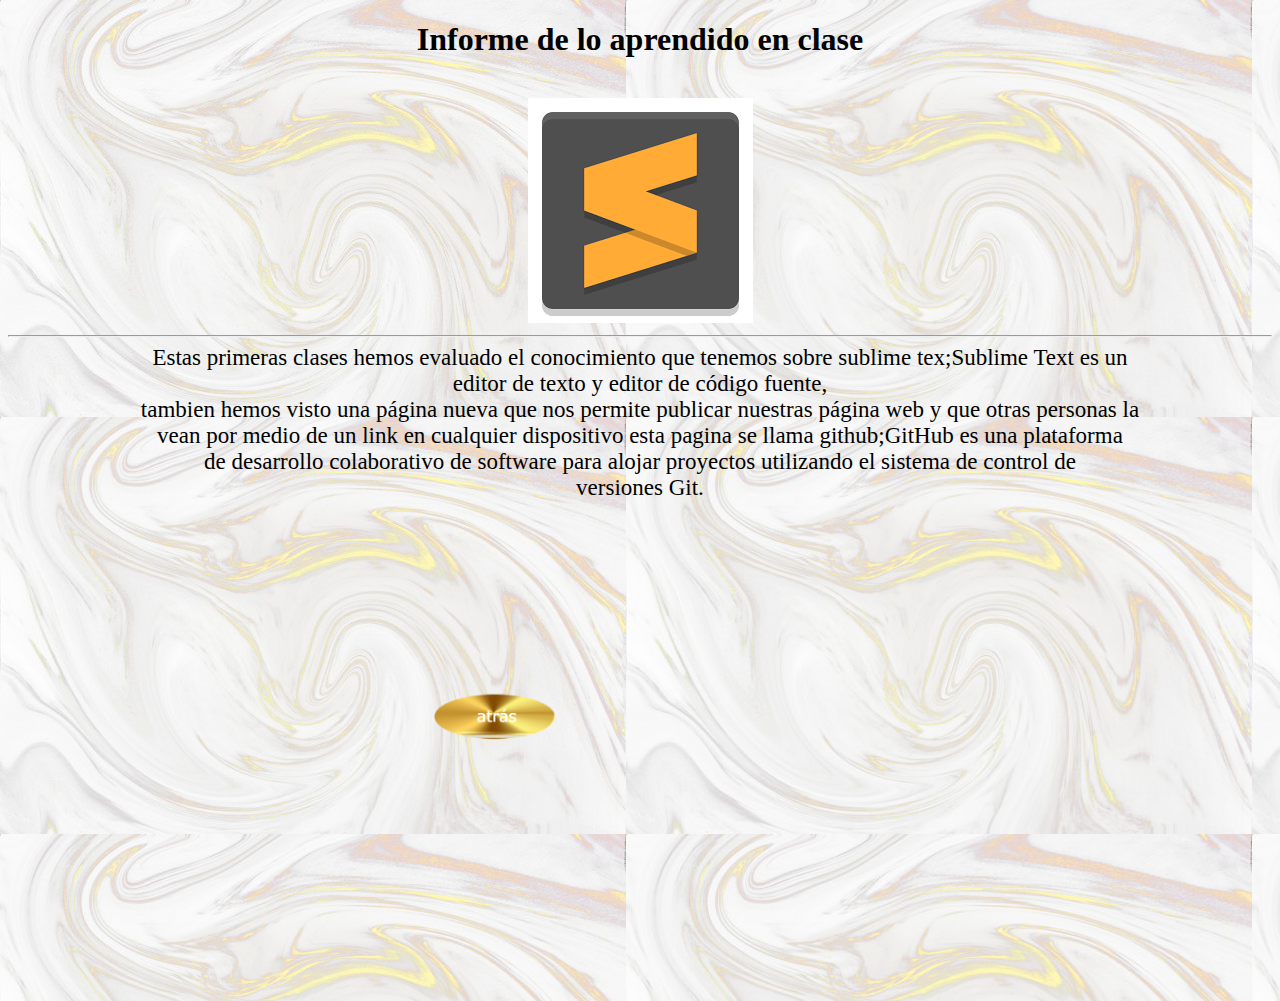
<file: actividad1.html>
<!DOCTYPE html>
<html>
<head>
	<title>1actividad</title>
</head>
<body background="fondo.jpg">
	<b><center><h1>Informe de lo aprendido en clase</h1></center></b>
	<br>
	<center><img src="imagensublimetext.png"></center>
	<hr>
	<div style="font-size: 23px;font-family:Bahnschrift ">
		<center>
        Estas primeras clases hemos evaluado el conocimiento que tenemos sobre sublime tex;Sublime Text es un<br>editor de texto y editor de código fuente,<br>
     tambien hemos visto una página nueva que nos permite publicar nuestras página web y que otras personas la<br>vean por medio de un link en cualquier dispositivo esta pagina se llama github;GitHub es una plataforma<br> de desarrollo colaborativo de software para alojar proyectos utilizando el sistema de control de<br>versiones Git.<br>
      </center> 

	</div>
	<a href="index.html"><img src="atras.png"height="500" style="float: left">
</body>
</!DOCTYPE html>
</html>
</file>
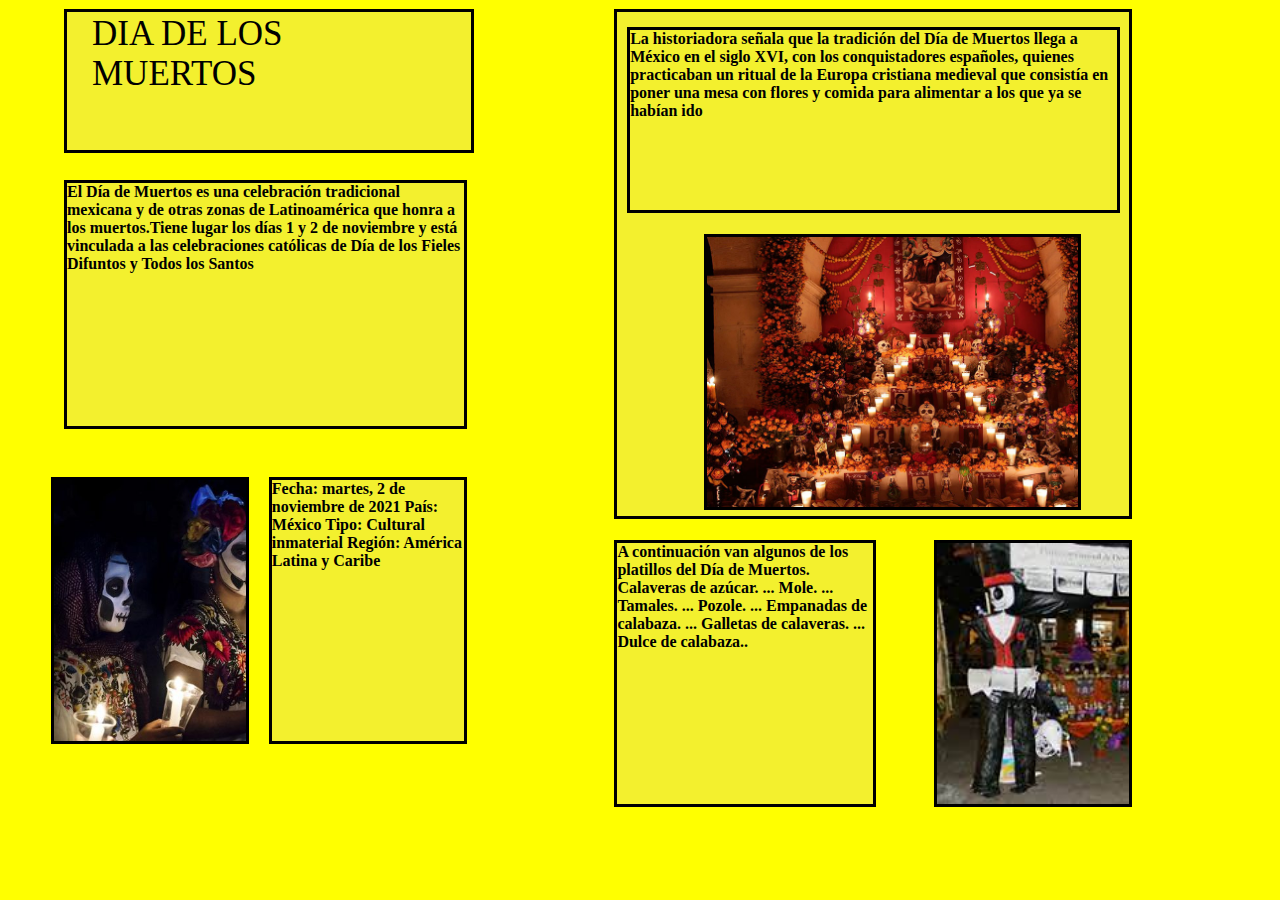
<file: actividad1periodo2.html>
<!DOCTYPE html>
<html>
<head>
	<title>ACTcss</title>
	<link rel="stylesheet" type="text/css" href="actividad1.css">
</head>
<body>
<div class="c1">
	<div class="titulo">DIA DE LOS MUERTOS</div>
	<div class="parra">
		<b>El Día de Muertos es una celebración tradicional mexicana y de otras zonas de Latinoamérica que honra a los muertos.​​Tiene lugar los días 1 y 2 de noviembre y está vinculada a las celebraciones católicas de Día de los Fieles Difuntos y Todos los Santos</b>
	</div>
	<div class="parrb">
		<b>Fecha: martes, 2 de noviembre de 2021
País: México
Tipo: Cultural inmaterial
Región: América Latina y Caribe</b>
	</div>
	<div class="cuadrito2"></div>
	<div class="parrc">
		<b>La historiadora señala que la tradición del Día de Muertos llega a México en el siglo XVI, con los conquistadores españoles, quienes practicaban un ritual de la Europa cristiana medieval que consistía en poner una mesa con flores y comida para alimentar a los que ya se habían ido</b>
	</div>
	<div class="parrd">
		<b>A continuación van algunos de los platillos del Día de Muertos.
Calaveras de azúcar. ...
Mole. ...
Tamales. ...
Pozole. ...
Empanadas de calabaza. ...
Galletas de calaveras. ...
Dulce de calabaza..</b>
	</div>
	<div class="fotom1"></div>
	<div class="fotom2"></div>
	<div class="fotom3"></div>
	<div class="fotom4"></div>
</div>
</body>
</html>
</file>
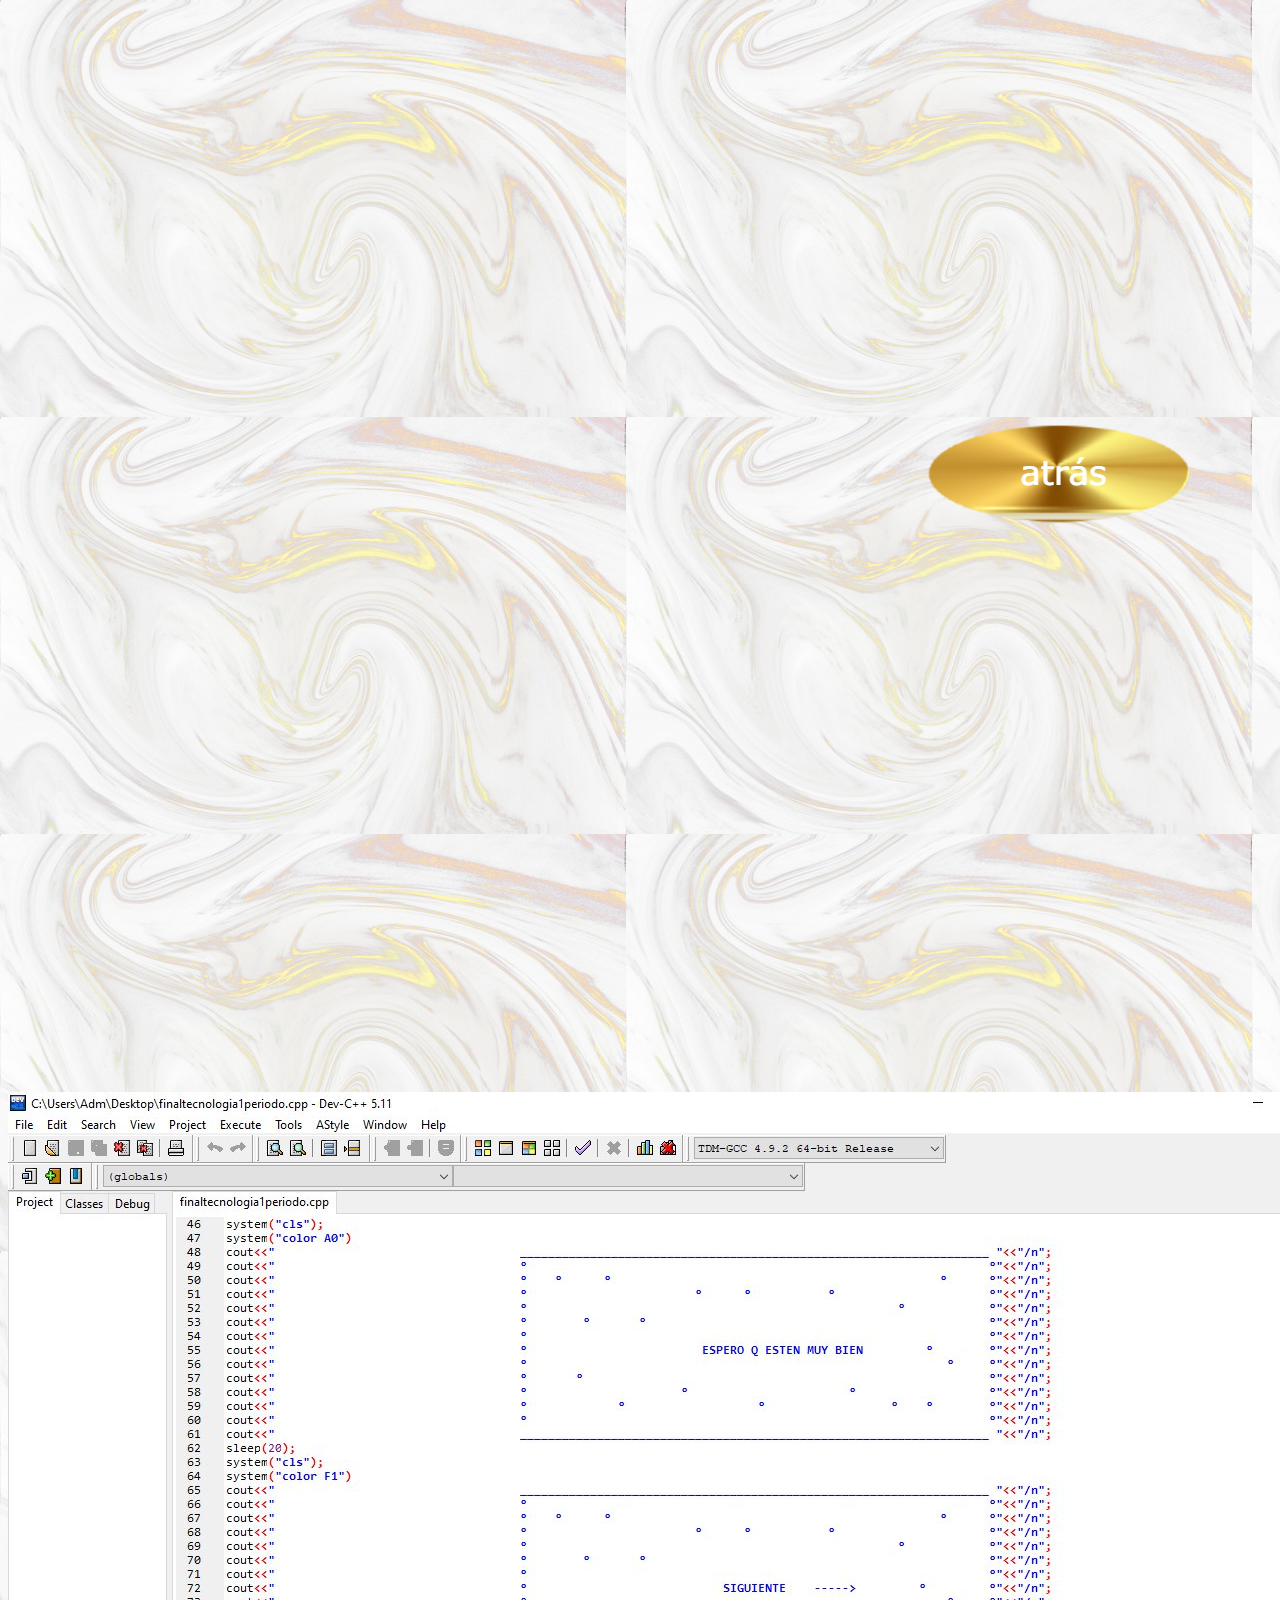
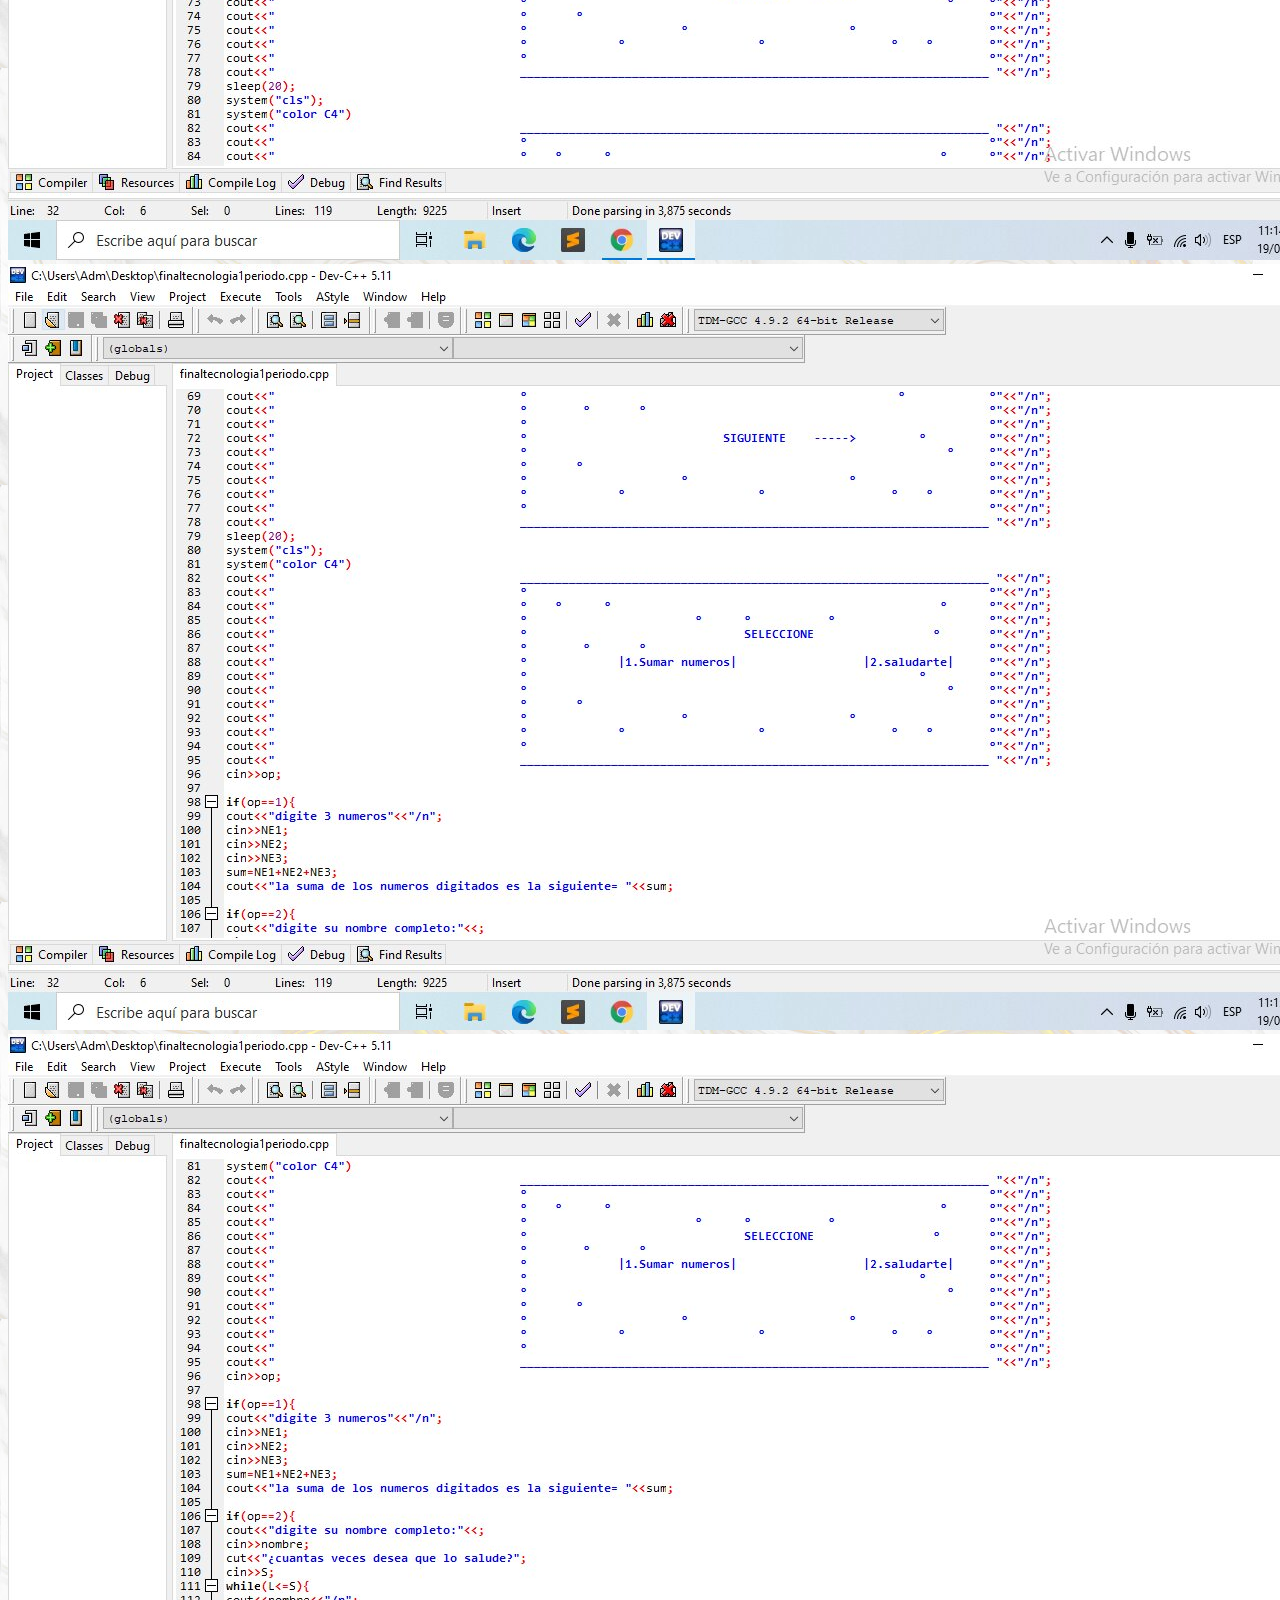
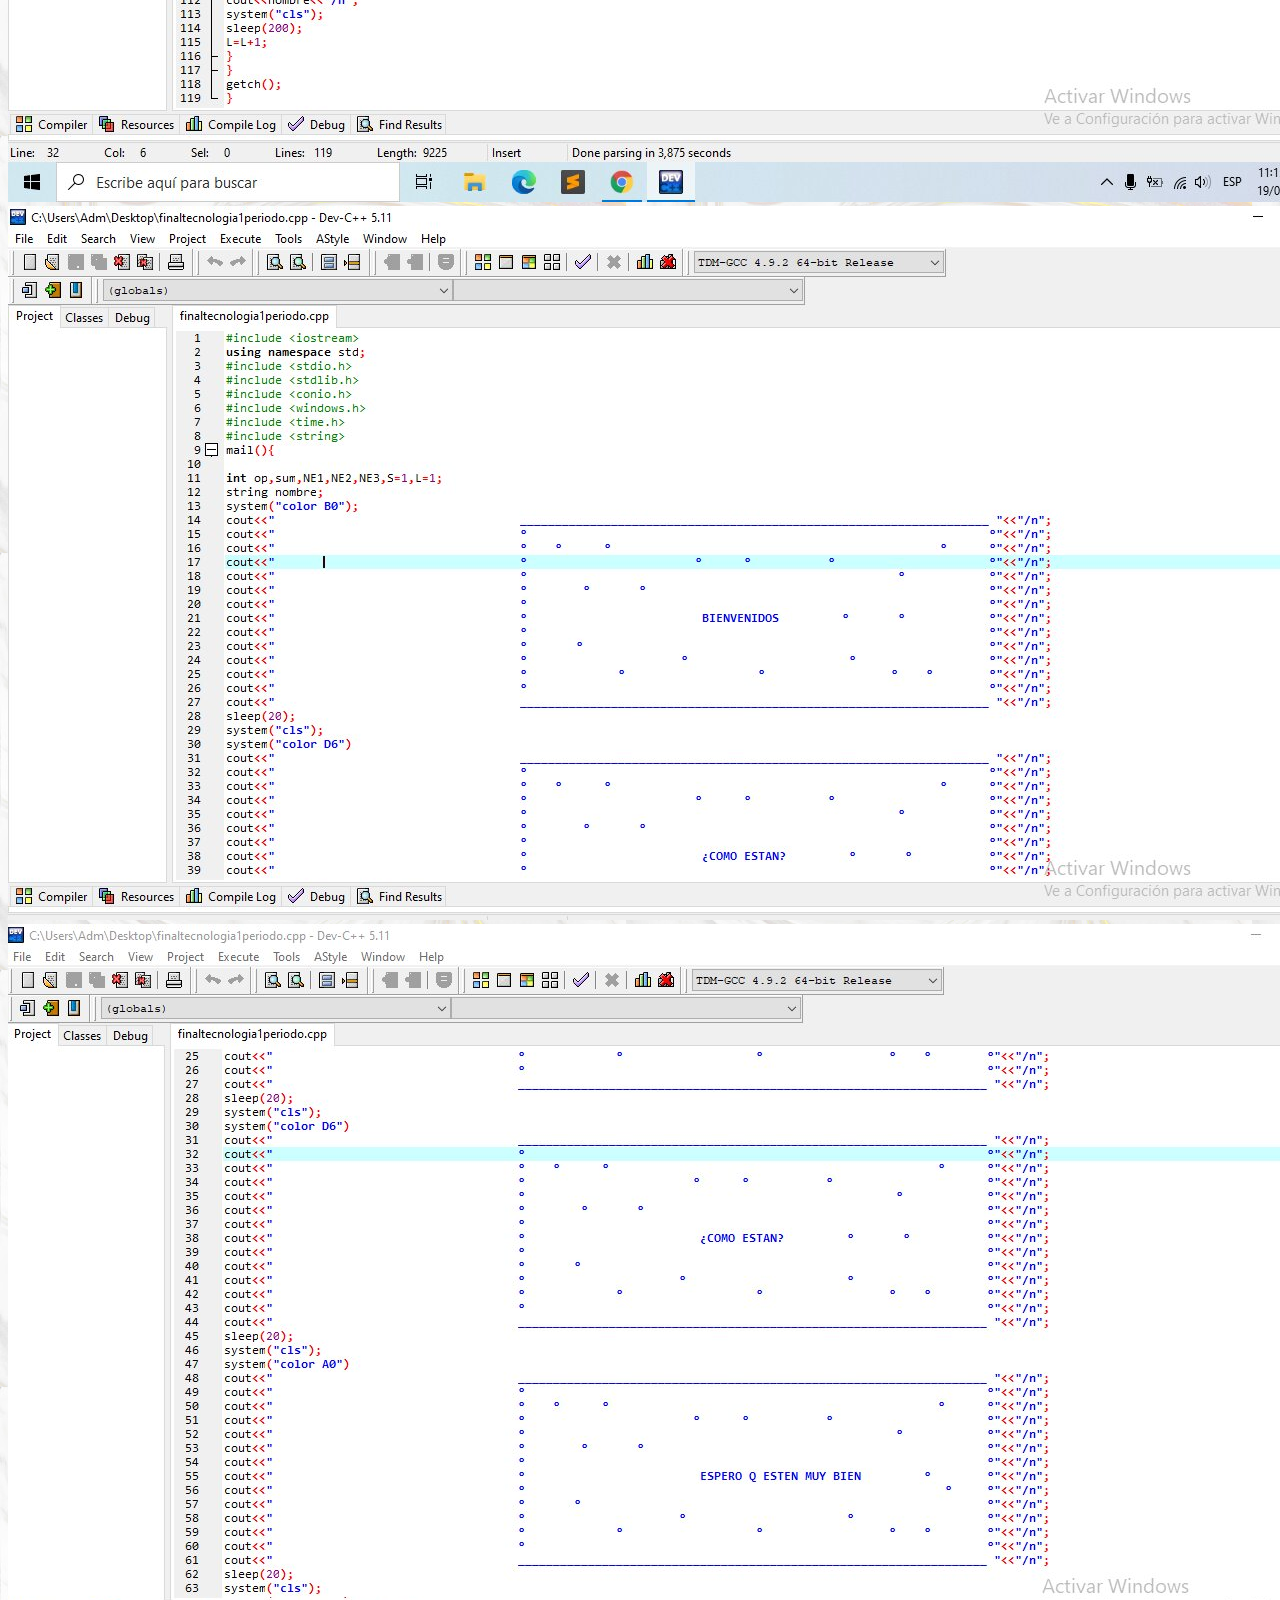
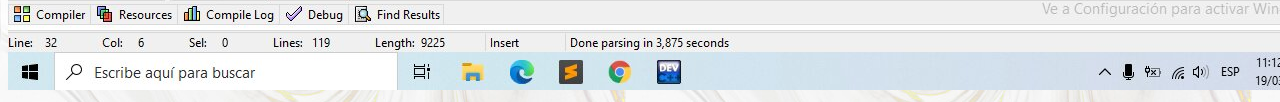
<file: final1periodo.html>
<!DOCTYPE html>
<html>
<head>
	<title>c++</title>
</head>
<body background="fondo.jpg">
<a href="index.html"></a></a><img src="atras.png">
<img src="algo1.jpg"></center>
<img src="algo2.jpg"></center>
<img src="algo3.jpg"></center>
<img src="algo4.jpg"></center>
<img src="algo5.jpg"></center>
</body>
</html>
</file>
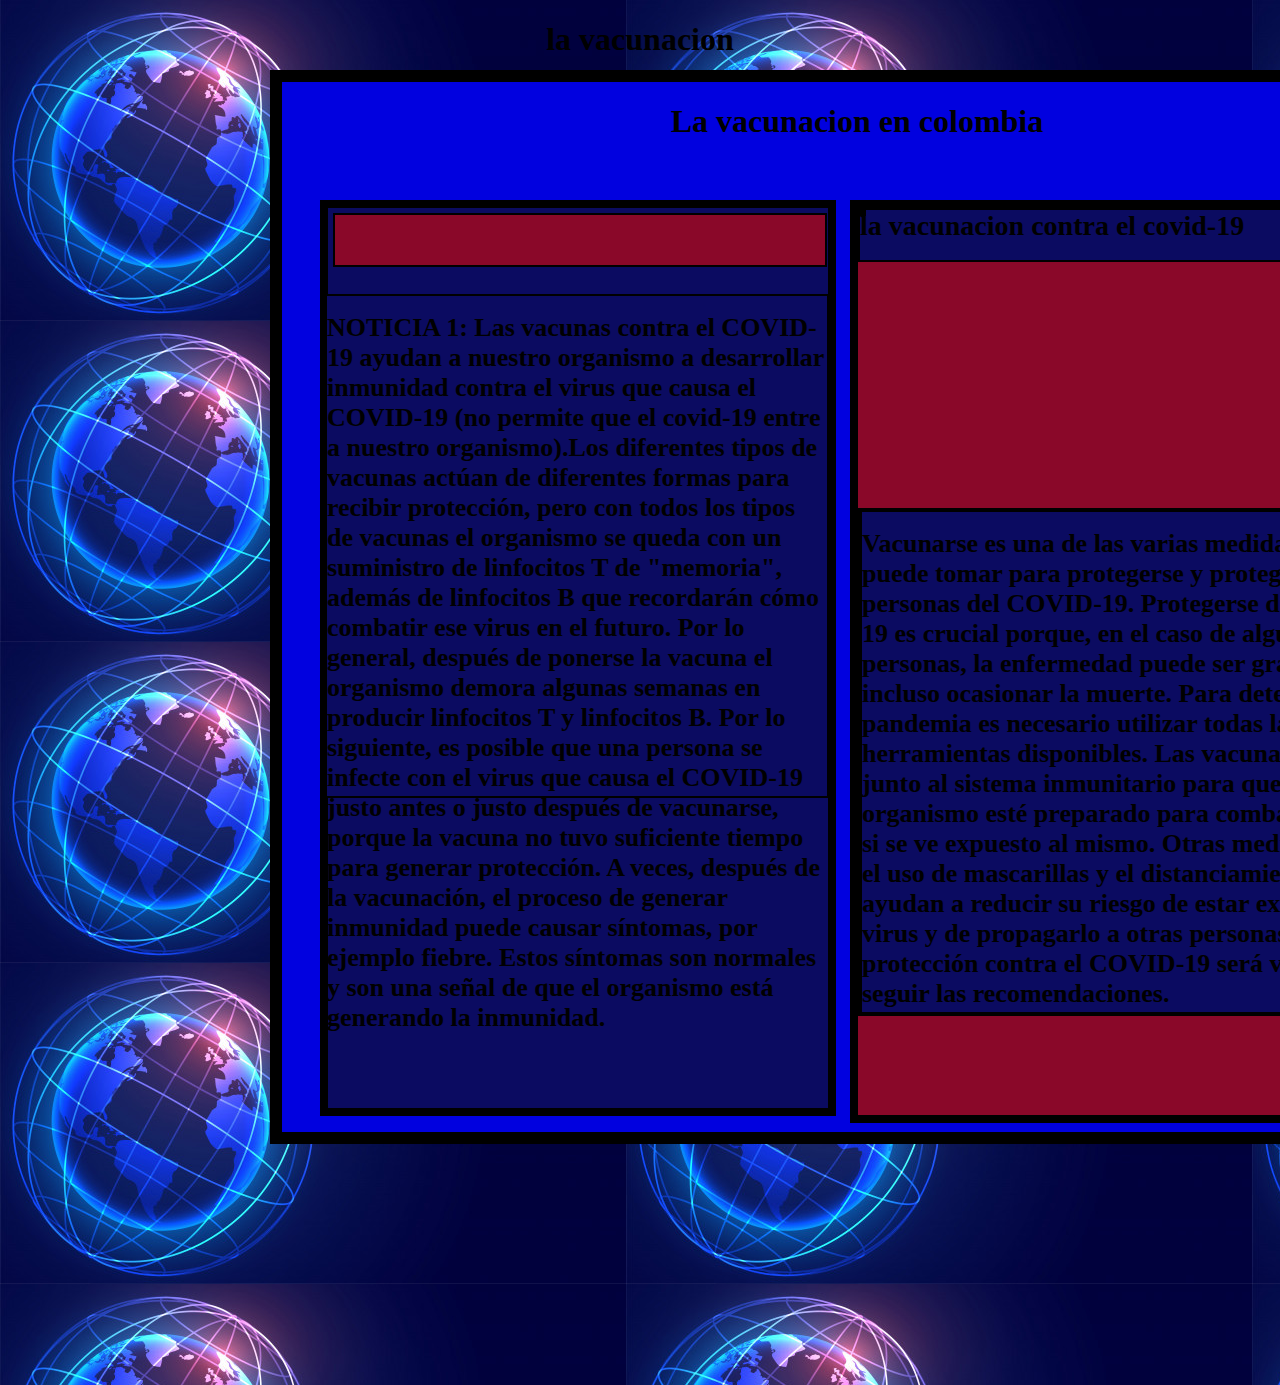
<file: parcial.html>
<!DOCTYPE html>
<html>
<head>
	<title>noticias</title>
	<center><h1>la vacunacion</h1></center>
</head>

<body background="fondoparcial.jpg">
	<div style="position: absolute;top: 70px;left: 270px;width: 1150px;height:1050px; background: #0101DF; border:solid black 12px"

		<div style="position: absolute;top: 25px;left: 40px;width: 700px;height:80px; background: #0B0B61; border:solid black 8px"><center><h1>La vacunacion en colombia</h1></center></div>
	</div>
	<div style="position: absolute;top: 200px;left: 320px;width: 500px;height:900px; background: #0B0B61; border:solid black 8px">

		<div style="position: absolute;top: 5px;left: 5px;width: 490px;height:50px; background: #8A0829; border:solid black 2px"></div>
	</div>
	<div style="position: absolute;top: 299px;left: 399px;width: 399px;height:170px; background: #0B0B61; border:solid black 2px">
		<img src="vacuna.png">
	</div>
	<div style="position: absolute;top:294px;left: 325px;width: 500px;
	height: 500px;background: #0B0B61 ;border: solid black 2px;font-size: 13px"><h1>NOTICIA 1: Las vacunas contra el COVID-19 ayudan a nuestro organismo a desarrollar inmunidad contra el virus que causa el COVID-19 (no permite que el covid-19 entre a nuestro organismo).Los diferentes tipos de vacunas actúan de diferentes formas para recibir protección, pero con todos los tipos de vacunas el organismo se queda con un suministro de linfocitos T de "memoria", además de linfocitos B que recordarán cómo combatir ese virus en el futuro.

Por lo general, después de ponerse la vacuna el organismo demora algunas semanas en producir linfocitos T y linfocitos B. Por lo siguiente, es posible que una persona se infecte con el virus que causa el COVID-19 justo antes o justo después de vacunarse,  porque la vacuna no tuvo suficiente tiempo para generar protección.

A veces, después de la vacunación, el proceso de generar inmunidad puede causar síntomas, por ejemplo fiebre. Estos síntomas son normales y son una señal de que el organismo está generando la inmunidad.
</h1></div>
<div style="position: absolute;top: 200px;left: 850px;width: 570px;height: 907px;background: #8A0829 ;border: solid black 8px"><img src="vacuna.png">

	<b><div style="position: absolute;top: 0px;left: 0px;width: 550px;height: 50px;background: #0B0B61;border: solid black 2px;font-size:28px">la vacunacion contra el covid-19</div></b>
<div style="position: absolute;top: 0px;left: 0px;width: 0px;height: 0px;background:#0B0B61;border: solid black 4px "></div>
<div style="position: absolute;top: 300px;left: 0px;width: 550px;height: 500px;background:#0B0B61;border: solid black 4px;font-size: 13px "><h1>Vacunarse es una de las varias medidas que puede tomar para protegerse y proteger a otras personas del COVID-19.  Protegerse del COVID-19 es crucial porque, en el caso de algunas personas, la enfermedad puede ser grave e incluso ocasionar la muerte.

Para detener una pandemia es necesario utilizar todas las herramientas disponibles. Las vacunas actúan junto al sistema inmunitario para que su organismo esté preparado para combatir el virus si se ve expuesto al mismo. Otras medidas, como el uso de mascarillas y el distanciamiento social, ayudan a reducir su riesgo de estar expuesto al virus y de propagarlo a otras personas. La mejor protección contra el COVID-19 será vacunarse y seguir las recomendaciones.</h1>
	
</div></div>
</body>

</html>
</file>
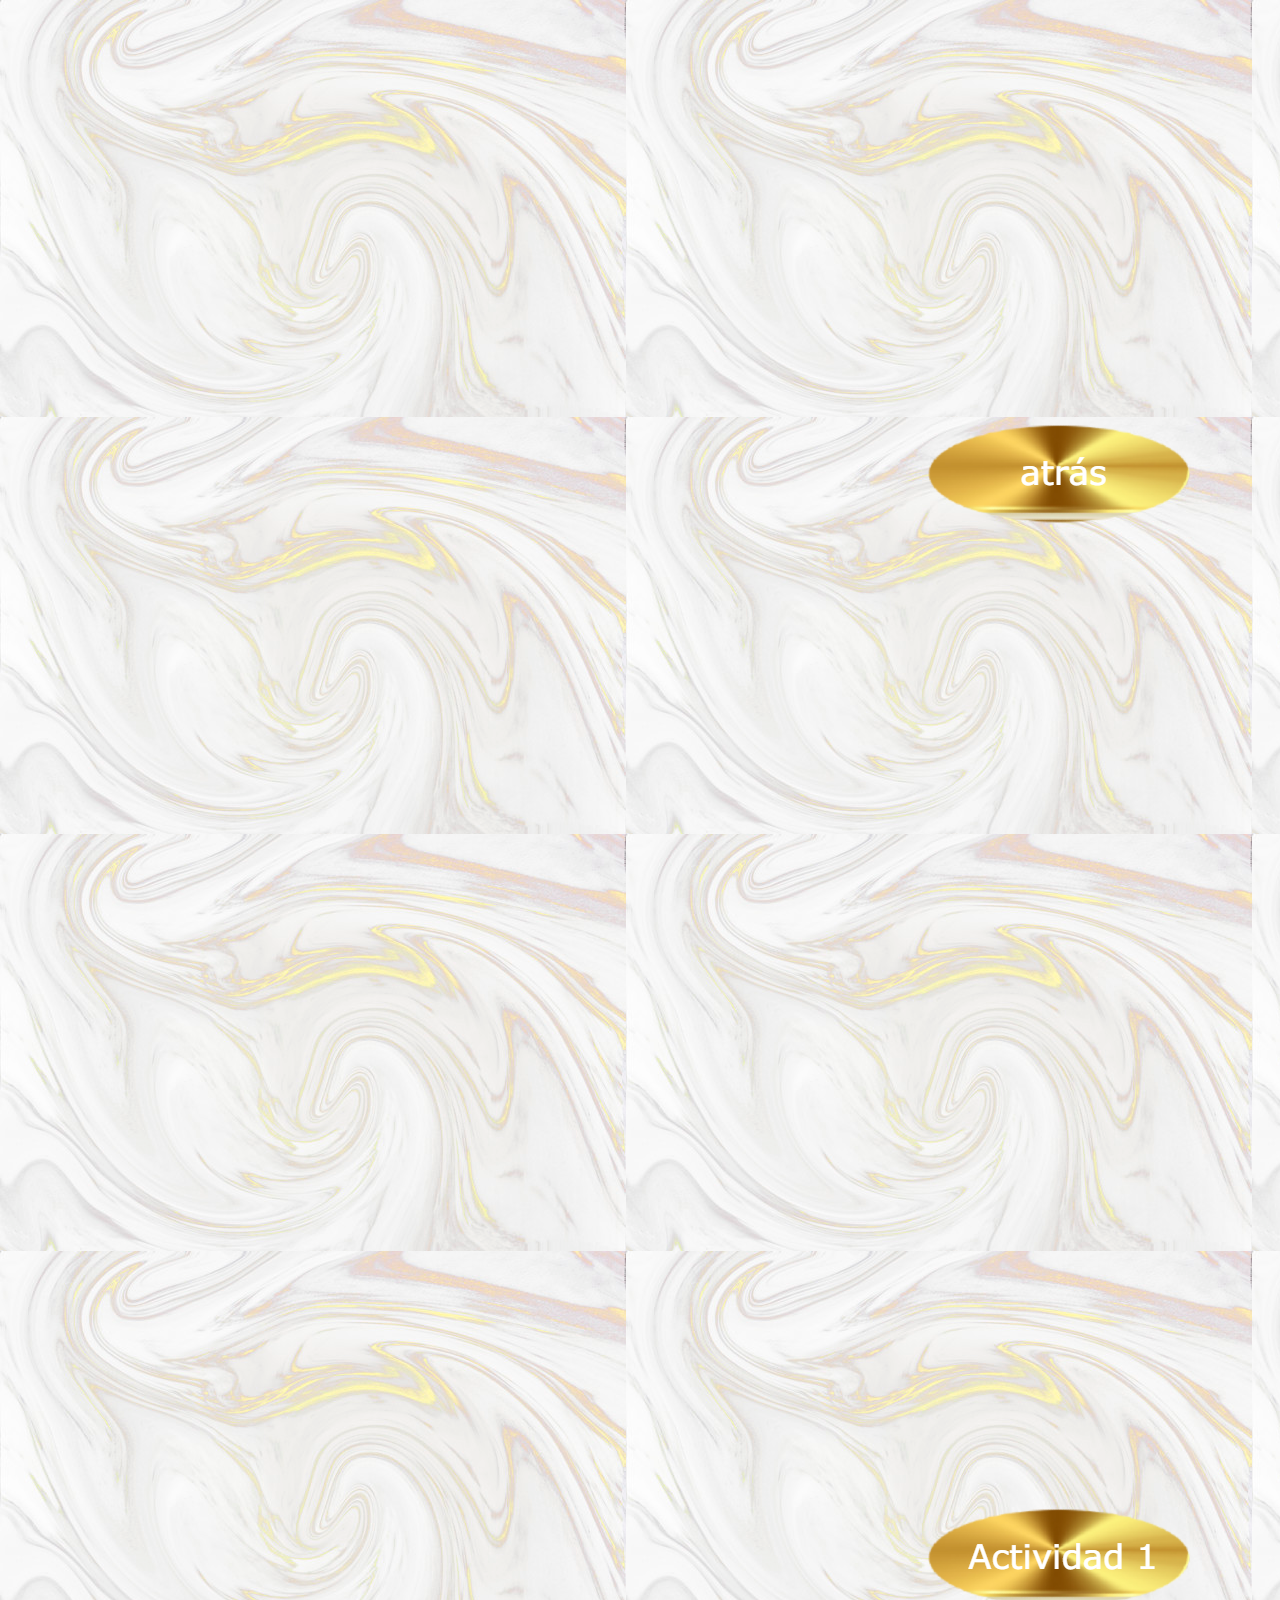
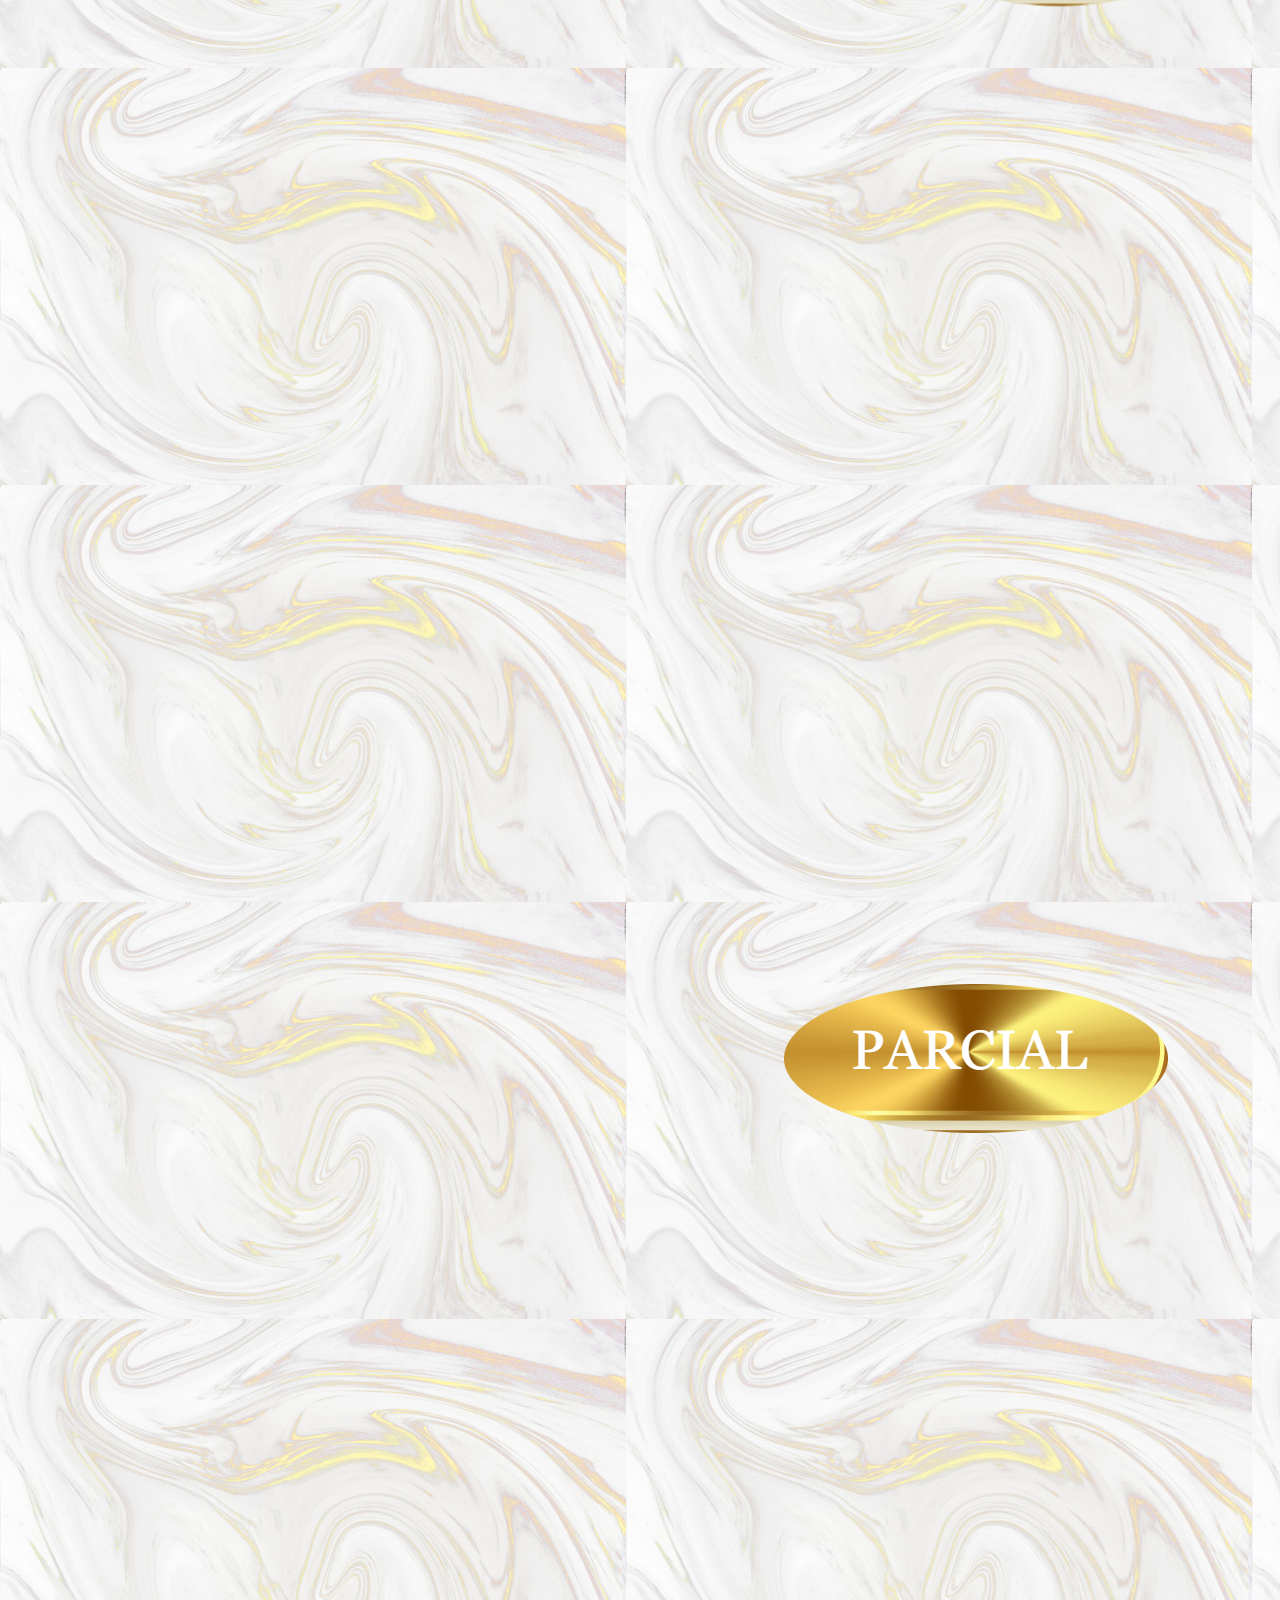
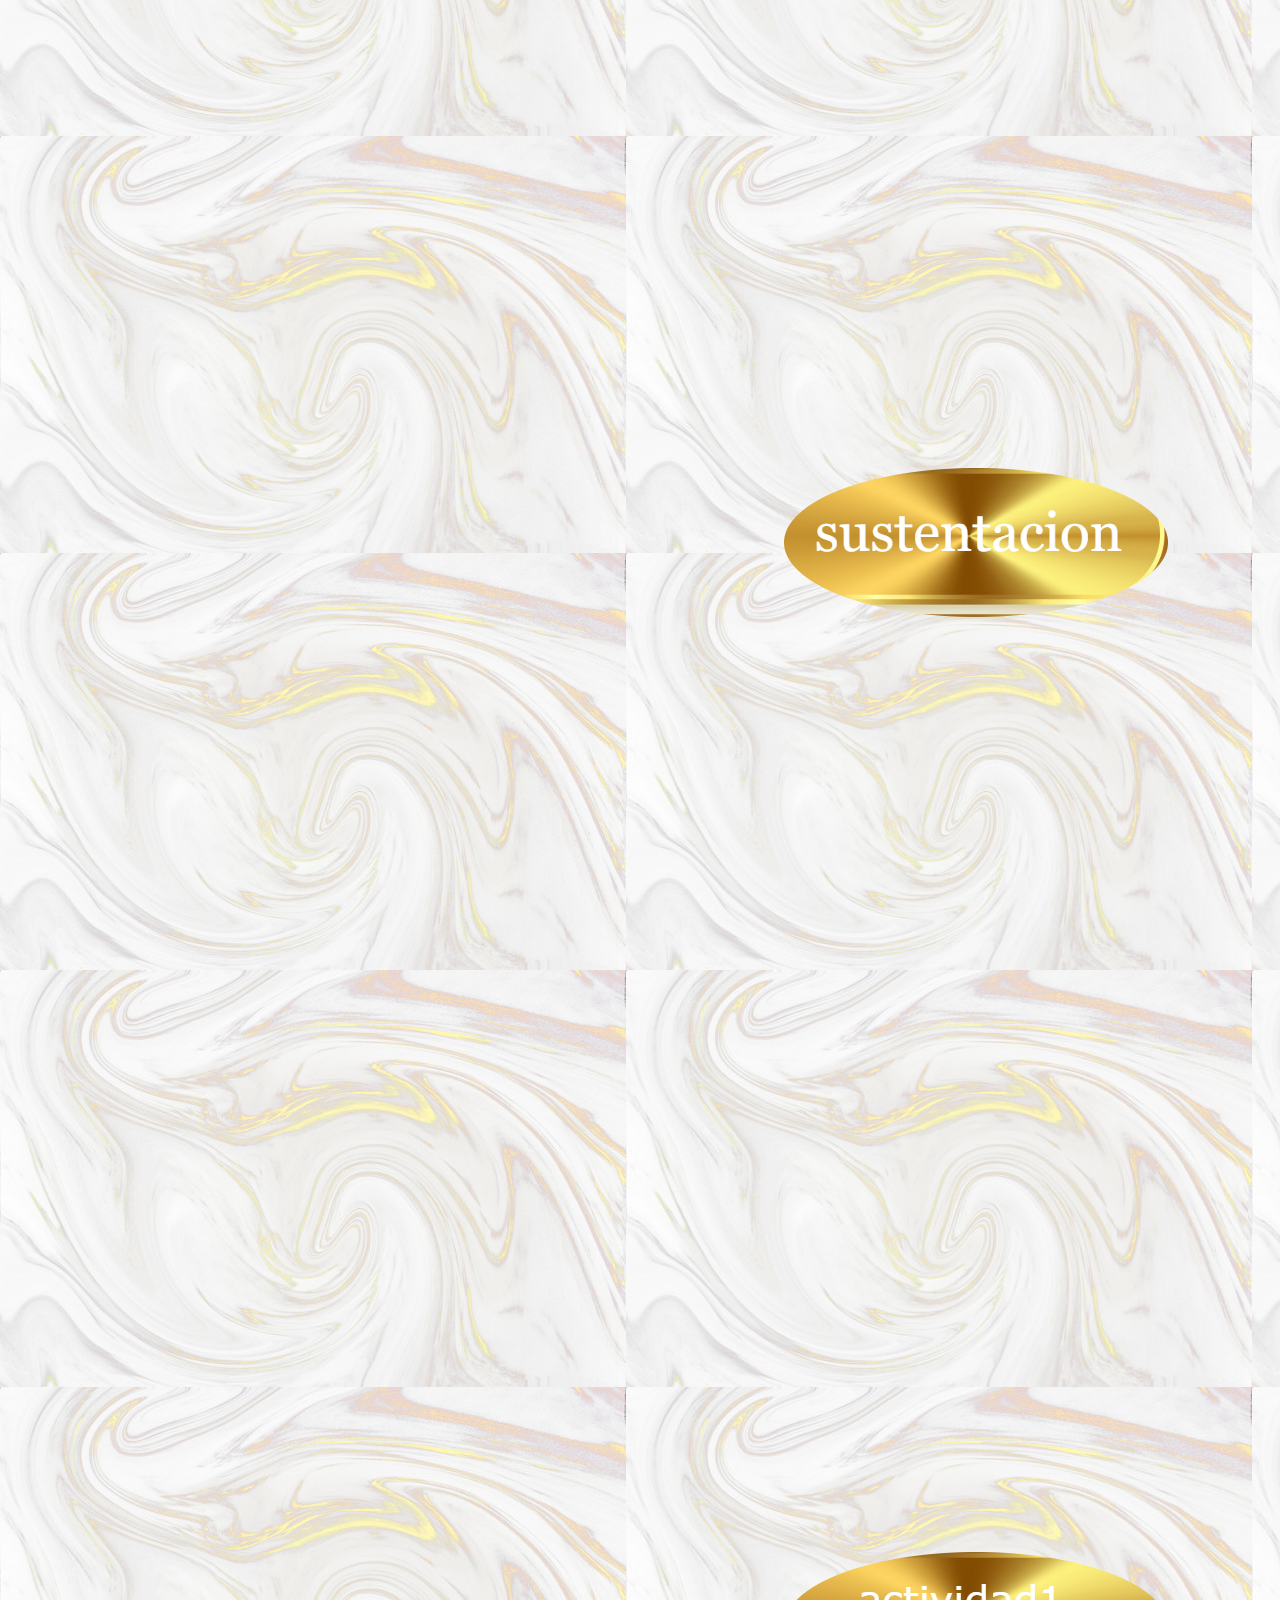
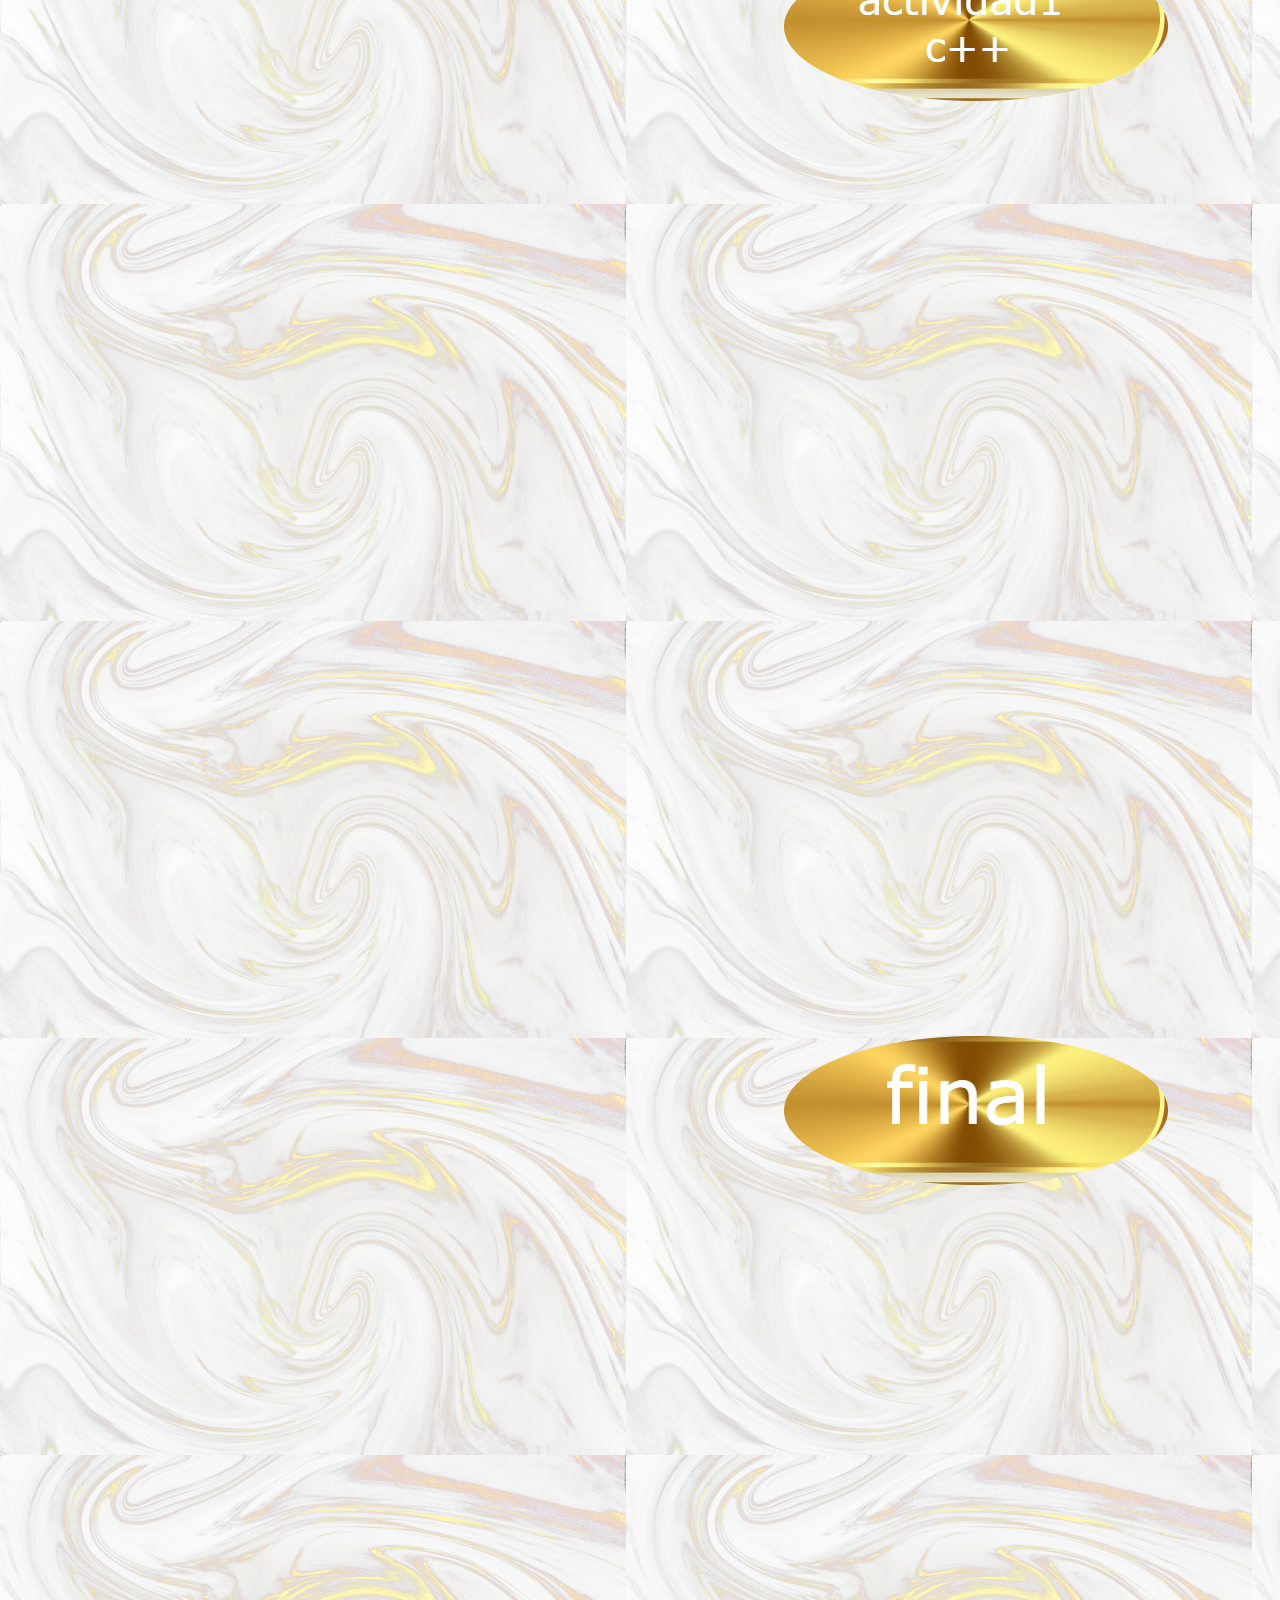
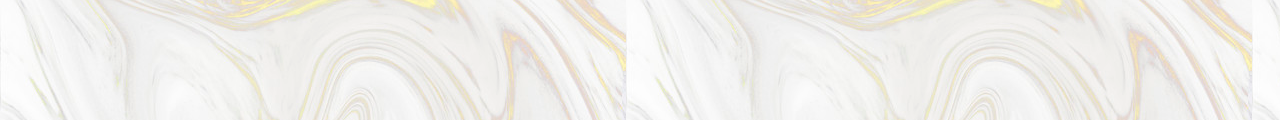
<file: periodo1.html>
<!DOCTYPE html>
<html>
<head>
	<title>inicio</title>
</head>
<body background="fondo.jpg">
</head>
<body>
<a href="index.html"><img src="atras.png"></a>
<a href="actividad1.html"><img src="actividad1.png"></a>
<a href="parcial.html"><img src="botonparcial.png"></a>
<a href="sustentacion.html"><img src="sustentacion.png"></a>
<a href="actividad1c++.html"><img src="c++.png"></a>
<a href="final1periodo.html"><img src="final1periodo.png"></a>
</body>
</html>
</file>
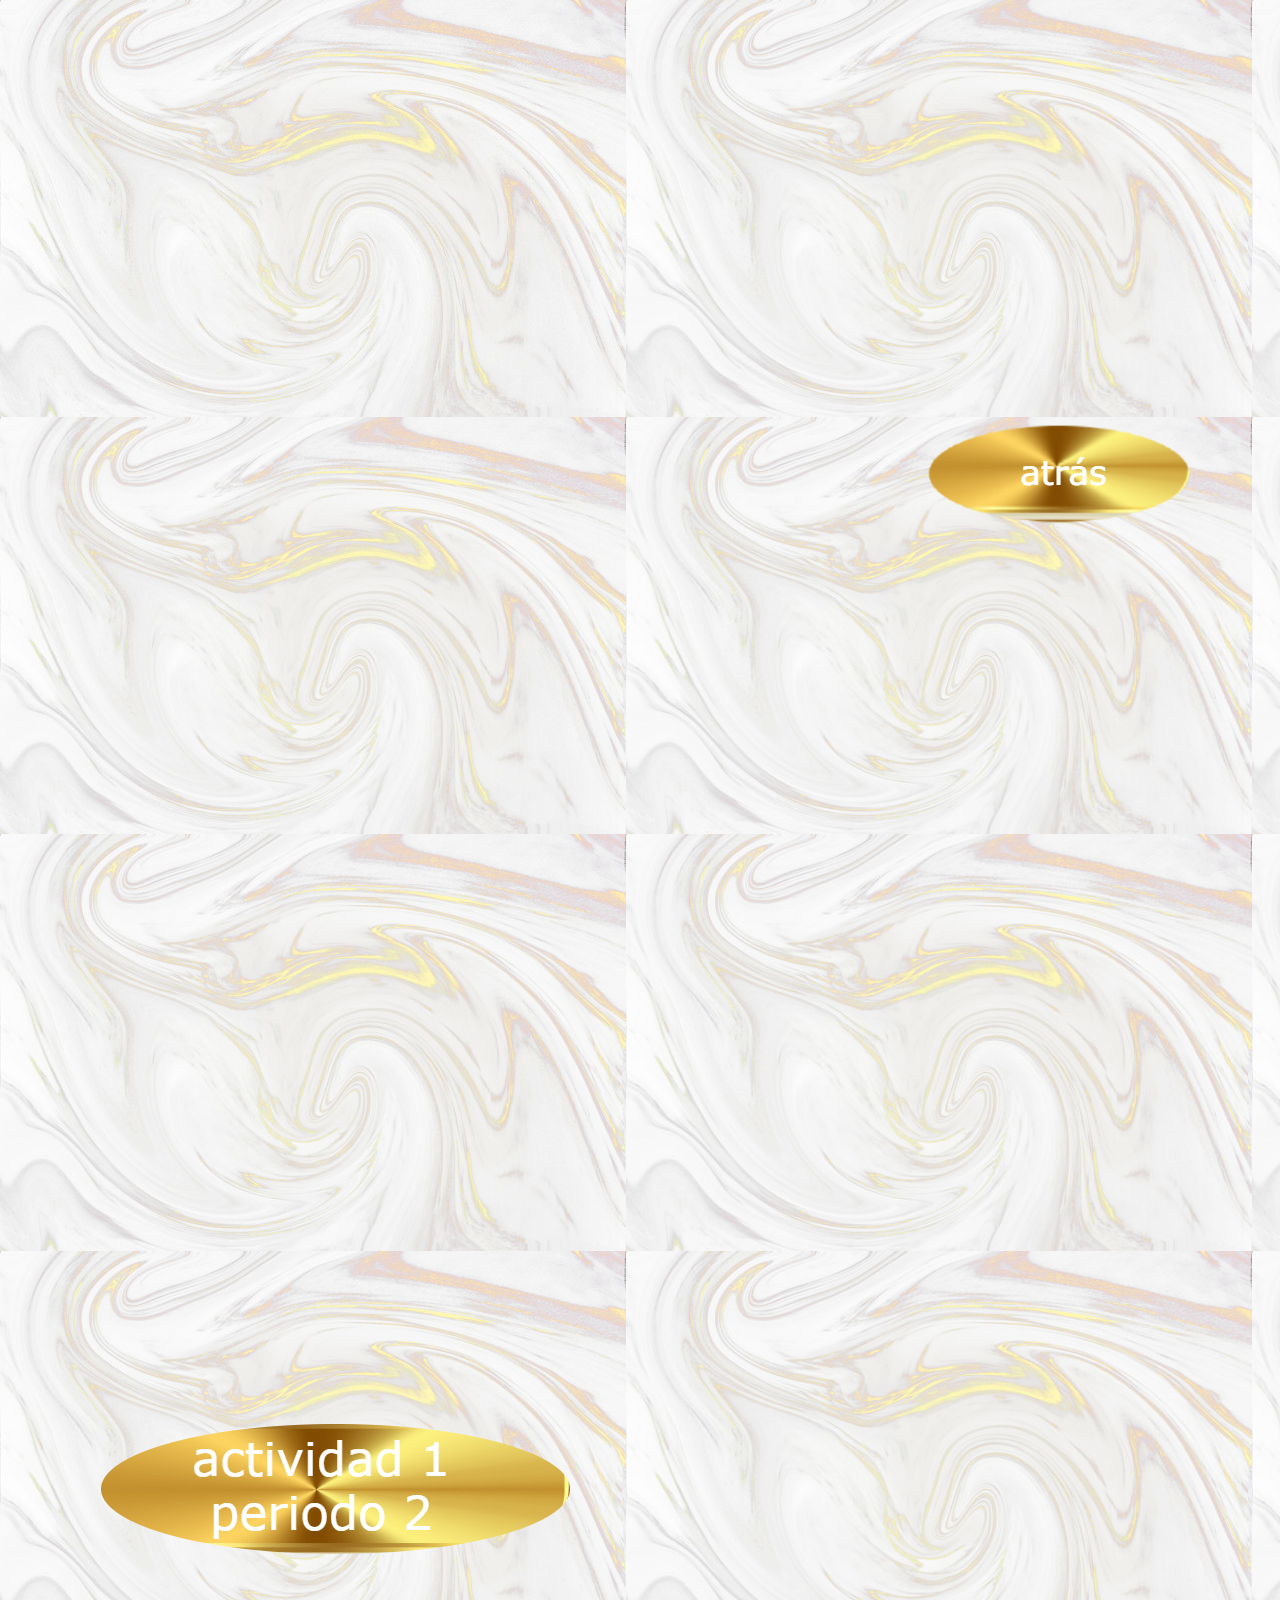
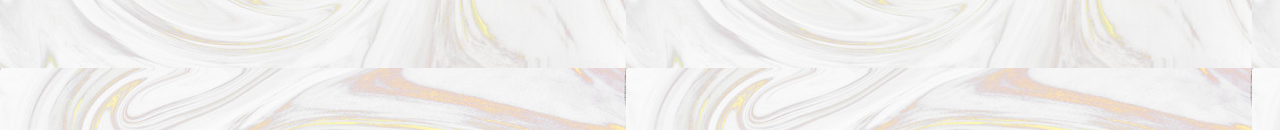
<file: periodo2.html>
<!DOCTYPE html>
<html>
<head>
	<title>inicio</title>
</head>
<body background="fondo.jpg">
</head>
<body>
<a href="index.html"><img src="atras.png"></a>
<a href="actividad1periodo2.html"><img src="actividad1p2.png"></a>
</body>
</html>
</file>
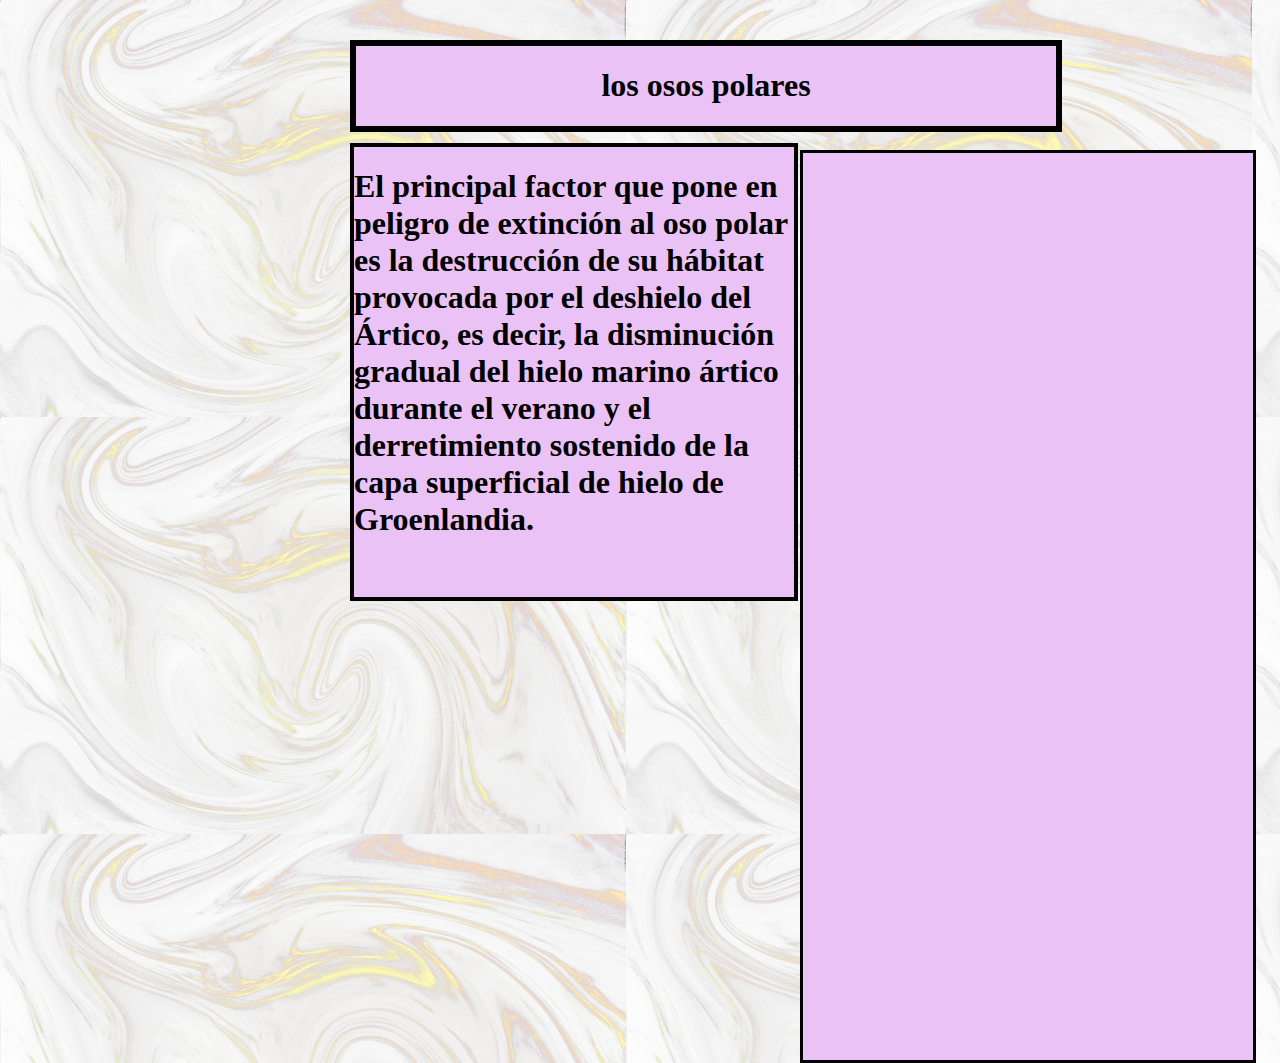
<file: sustentacion.html>
<!DOCTYPE html>
<html>
<head>
	<title>sustentacion</title>
</head>
<body body background="fondo.jpg">
	<div style="position: absolute;top: 40px;left: 350px;width: 700px;height:80px; background: #EBC2F5; border:solid black 6px"><center><h1>los osos polares</h1></center></div>
	<div style="position: absolute;top:143px;left: 350px;width: 440px;
	height: 450px;background: #EBC2F5 ;border: solid black 4px;font-size: 16px"><h1>El principal factor que pone en peligro de extinción al oso polar es la destrucción de su hábitat provocada por el deshielo del Ártico, es decir, la disminución gradual del hielo marino ártico durante el verano y el derretimiento sostenido de la capa superficial de hielo de Groenlandia.
</h1></div>
<div style="position: absolute;top: 150px;left: 800px;width: 450px;height: 907px;background: #EBC2F5 ;border: solid black 3px"></div><div img src="osote.png" style="position: absolute;top: 150px;left: 150px"></div>
</body>
</html>
</file>
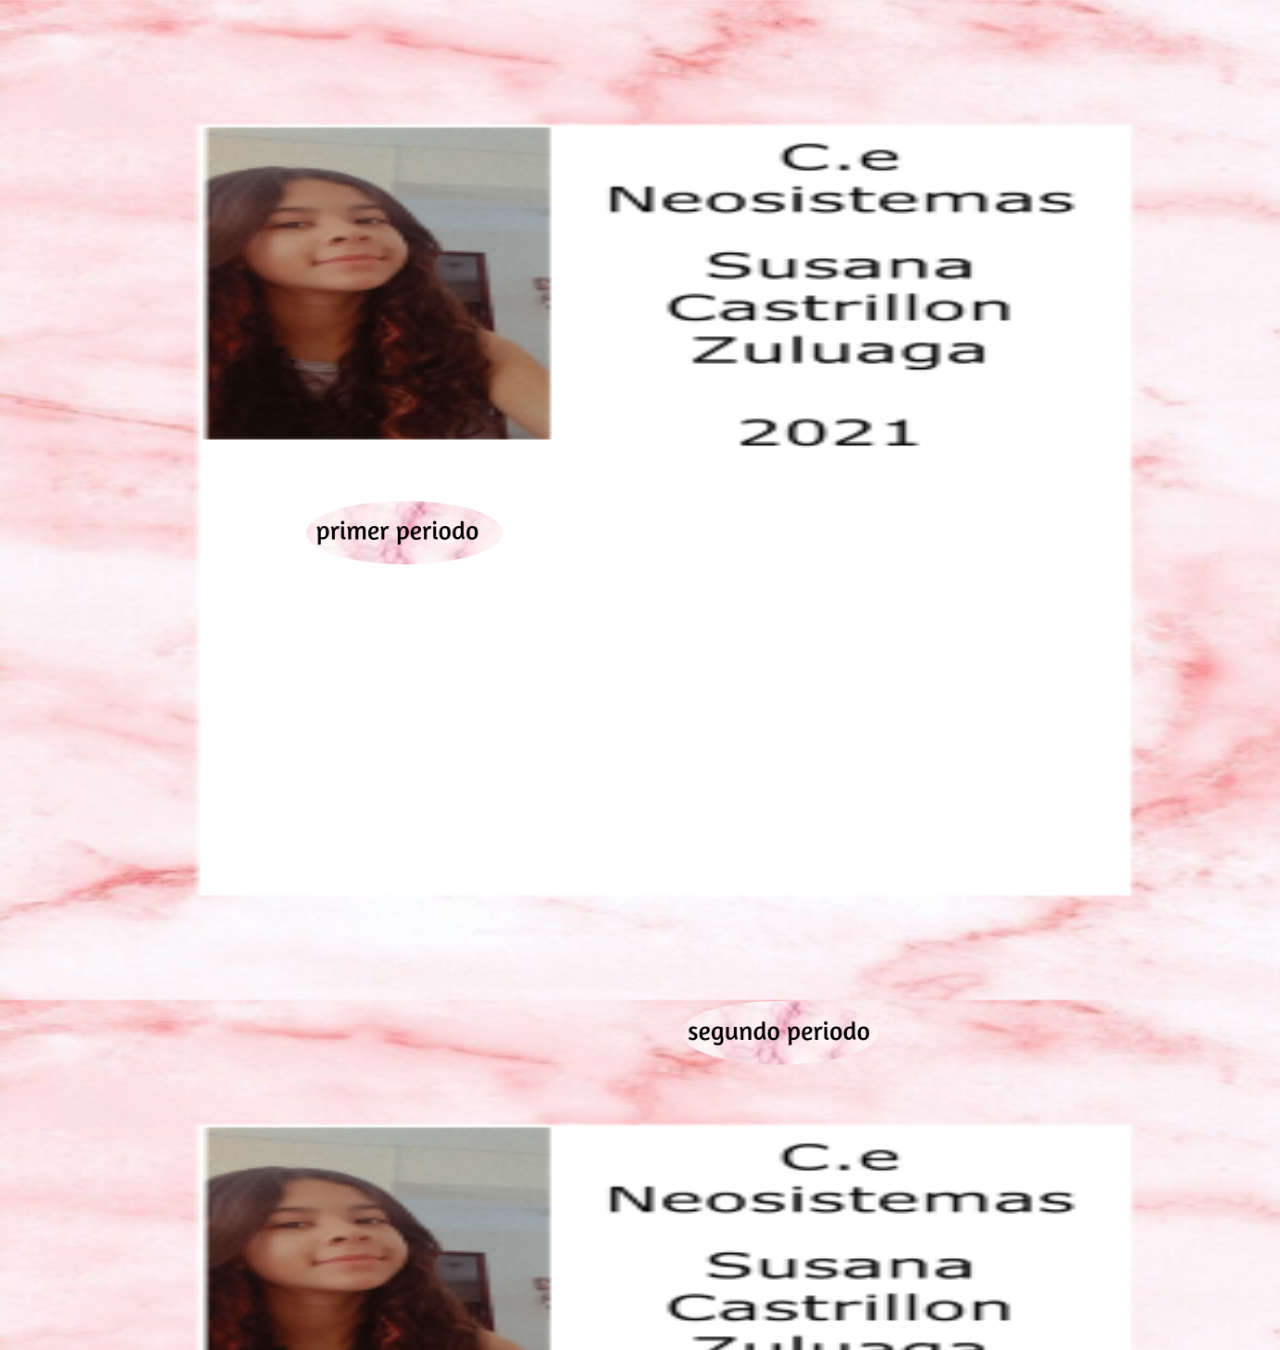
<file: pagina web/Inicio.html>
<!DOCTYPE html>
<html>
<head>
	<title>Inicio</title>
</head>
<body background="susana.png" style="background-size: 1300px 1000px">
<a href="primer periodo.html"><br><br><br><br><br><br><br><br><br><br><br><br><br><br><br><br><br><br><br><img src="primerperiodo.png"height="500" style="float: left">
<a href="segundo periodo.html"><br><img src="segundoperiodo.png"height="500" style="float: right">	
</boody>
</html>
</file>
<file: actividad1.css>
body{
background: yellow;
}
.cuadrito{
	position: absolute;
	left: 20%;
	height: 90%;
	top: 4%;
	right: 1%;
	background: url("fotom1.jpg");
	background-size: cover;
	border: solid 3px black;
}
.titulo{
	font-size: 35px;
	color: black;	
	position: absolute;
	top: 1%;
	left: 5%;
	right: 30%;
	width: 32%;
	height: 16%;
	border: solid 3px black;
	padding-left:25px;
	padding-top:2px;
	padding-right:25px;
	box-sizing: border-box;
	background: #F3F02E;
}
.parra{
	position: absolute;
	top: 20%;
	left: 5%;
	width: 31%;
	height: 27%;
	background: #F3F02E;
	border: solid 3px;
}
.fotom1{
	position: absolute;
	top: 53%;
	left: 4%;
	width: 15%;
	height: 29%;
	background: url("fotom2.jpg");
	background-size: cover;
	border: solid 3px black;
}
.parrb{
	position: absolute;
	top: 53%;
	left: 21%;
	width: 15%;
	height: 29%;
	background: #F3F02E;
	border: solid 3px;
}
.cuadrito2{
	position: absolute;
	top: 1%;
	left: 48%;
	height: 56%;
	width: 40%;
	border: solid 3px;
	background: #F3F02E;
}
.parrc{
	position: absolute;
	top: 3%;
	left: 49%;
	height: 20%;
	width: 38%;
	border: solid 3px;
	background: #F3F02E;
}
.fotom2{
	position: absolute;
	top: 26%;
	left: 55%;
	width: 29%;
	height: 30%;
	background: url("fotom3.jpg");
	background-size: cover;
	border: solid 3px black;	
}
	
.parrd{
	position: absolute;
	top: 60%;
	left: 48%;
	width: 20%;
	height: 29%;
	background: #F3F02E;
	border: solid 3px black;
}
.fotom4{
	position: absolute;
	top: 60%;
	left: 73%;
	width: 15%;
	height: 29%;
	background: url("fotom5.jpg");
	background-size: cover;
	border: solid 3px black;	
}
</file>
